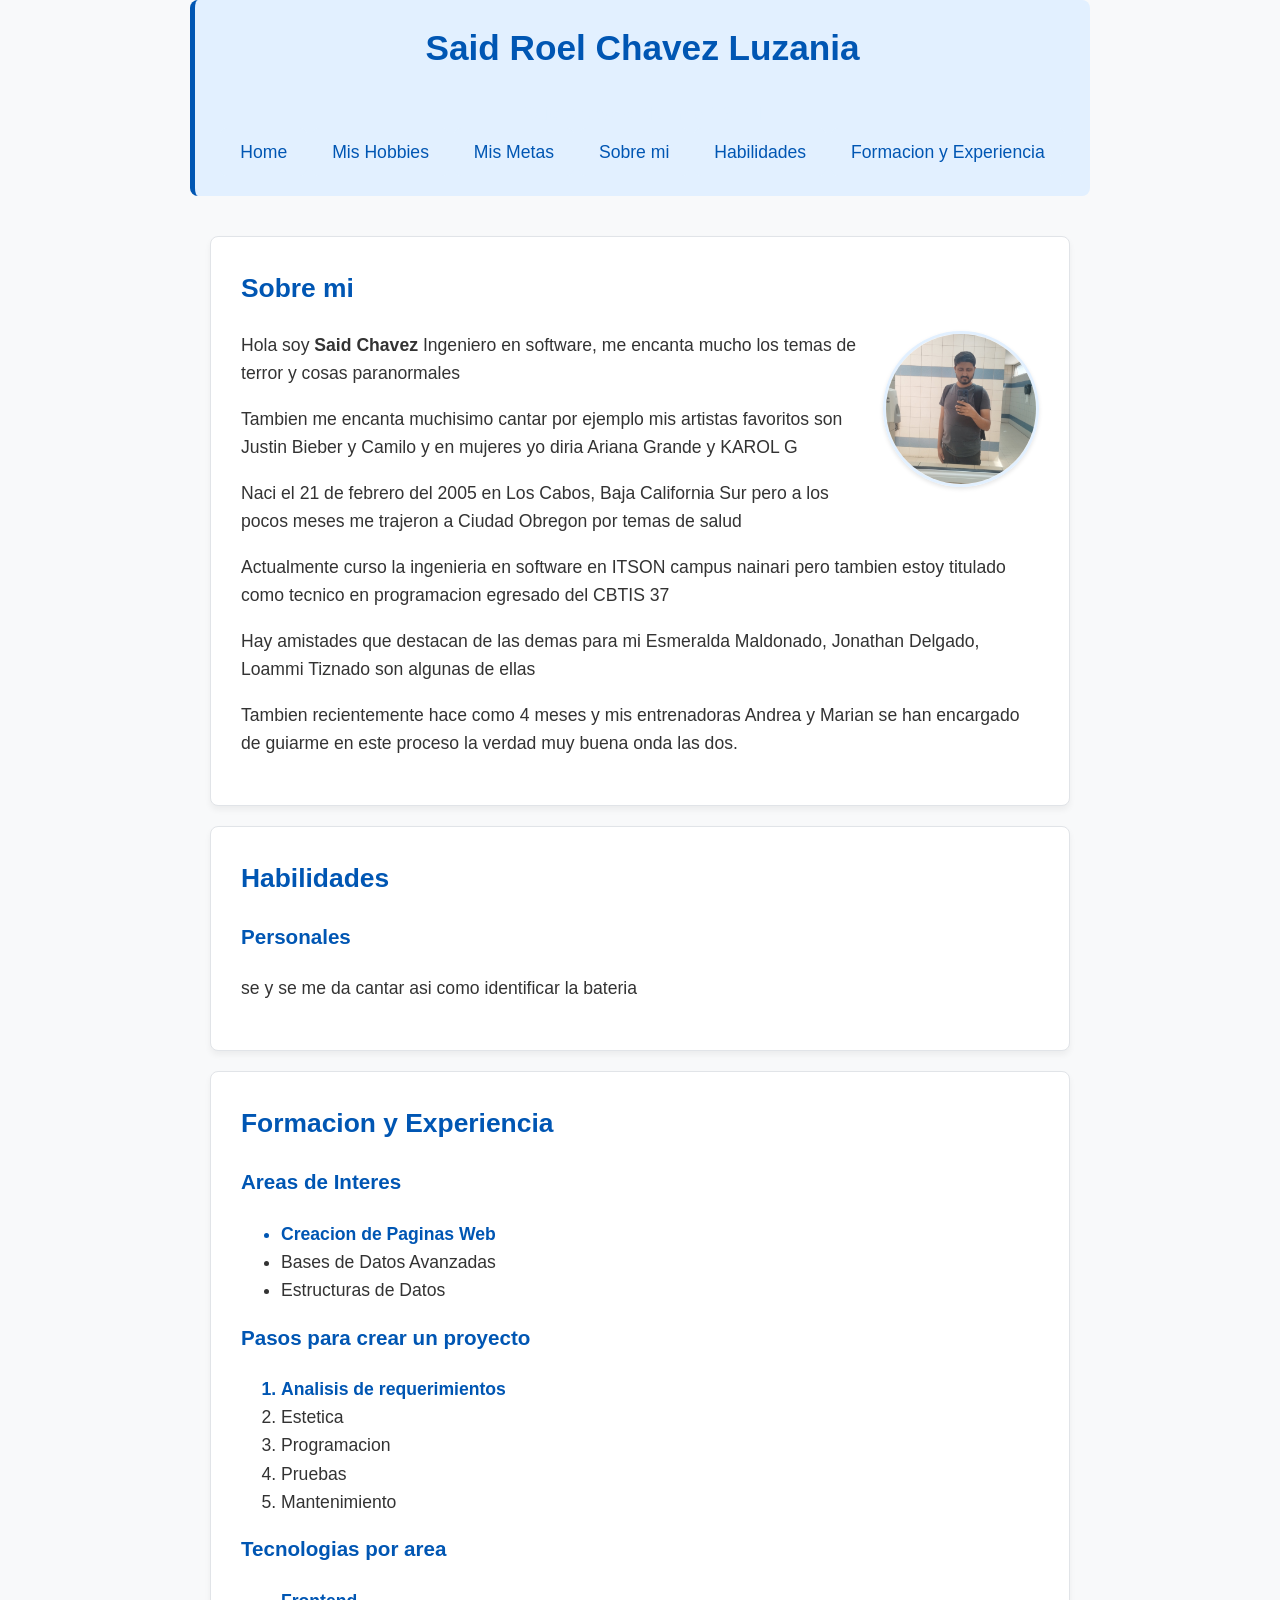
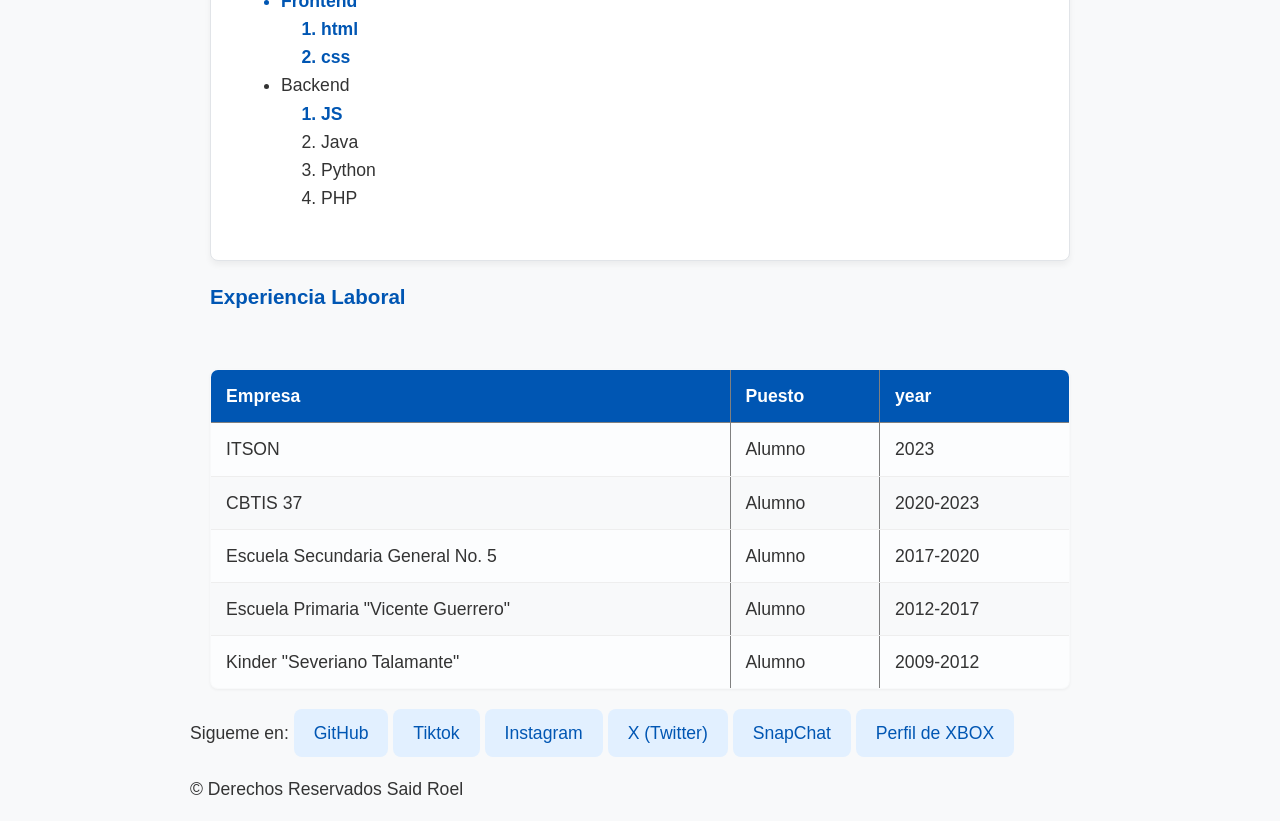
<file: index.html>
<!DOCTYPE html>
<html lang="en">
<head>
    <meta charset="UTF-8">
    <meta name = "viewport" content = "width=device-width, initial-scale=1.0">
    <meta name = "description" content="Portafolio Personal de Said Chavez">
    <meta name = "keywoards" content="portafolio, ingeniero en software, programacion">
    <meta name = "author" content="Said Roel Chavez">
    <meta name = "robots" content="index, follow">

    <title>Portafolio Personal</title>
    <link rel = "icon" href="imagenes/icon.png">
    <link rel = "stylesheet" href="styles.css">


</head>
<body>
<header class="title">
    <h1>Said Roel Chavez Luzania</h1>

    <p>Said Chavez: Alumno ITSON</p>
    <a href="index.html">Home</a>
    <a href="Hobbies.html">Mis Hobbies</a>
    <a href="Metas.html">Mis Metas</a>
    <a href="#sobremi">Sobre mi</a>
    <a href="#habilidades">Habilidades</a>
    <a href="#formacion">Formacion y Experiencia</a>
</header>
<main>
    <section id="sobremi">
        <h1>Sobre mi</h1>
        <img src="./imagenes/said.jpg" alt="aqui deberia estar una imagen de Said" width="150" height="150" class="foto-perfil">

        <p>Hola soy <strong>Said Chavez</strong> Ingeniero en software, me encanta mucho los temas de terror y cosas paranormales</p>
        <p>Tambien me encanta muchisimo cantar por ejemplo mis artistas favoritos son Justin Bieber y Camilo y en mujeres yo diria Ariana Grande y KAROL G</p>
        <p>Naci el 21 de febrero del 2005 en Los Cabos, Baja California Sur pero a los pocos meses me trajeron a Ciudad Obregon por temas de salud</p>
        <p>Actualmente curso la ingenieria en software en ITSON campus nainari pero tambien estoy titulado como tecnico en programacion egresado del CBTIS 37</p>
        <p>Hay amistades que destacan de las demas para mi Esmeralda Maldonado, Jonathan Delgado, Loammi Tiznado son algunas de ellas</p>
        <p>Tambien recientemente hace como 4 meses y mis entrenadoras Andrea y Marian se han encargado de guiarme en este proceso la verdad muy buena onda las dos.</p>
    </section>
    <section id="habilidades">
        <h1>Habilidades</h1>
        <h3>Personales</h3>
        <p>se y se me da cantar asi como identificar la bateria</p>
    </section>
    <section id="formacion">
        <h1>Formacion y Experiencia</h1>
        <h3>Areas de Interes</h3>
        <ul>
            <li>Creacion de Paginas Web
            <li>Bases de Datos Avanzadas
            <li>Estructuras de Datos
        </ul>

        <h3>Pasos para crear  un proyecto</h3>
        <ol>
            <li>Analisis de requerimientos
            <li>Estetica
            <li>Programacion
            <li>Pruebas
            <li>Mantenimiento
        </ol>

        <h3>Tecnologias por area</h3>
        <ul>
            <li>Frontend
                <ol>
                    <li>html</li>
                    <li>css</li>

                </ol>
            </li>
            <li>Backend
                <ol>
                    <li>JS
                    <li>Java
                    <li>Python
                    <li>PHP
                </ol>

            </li>
        </ul>

    </section>

    <h3>Experiencia Laboral</h3>
    <table border="1" class="tabla_bonita">
        <tr>
            <th>Empresa</th>
            <th>Puesto</th>
            <th>year</th>
        </tr>
        <tr>
            <td>ITSON</td>
            <td>Alumno</td>
            <td>2023</td>
        </tr>
        <tr>
            <td>CBTIS 37</td>
            <td>Alumno</td>
            <td>2020-2023</td>
        </tr>
        <tr>
            <td>Escuela Secundaria General No. 5</td>
            <td>Alumno</td>
            <td>2017-2020</td>
        </tr>
        <tr>
            <td>Escuela Primaria "Vicente Guerrero"</td>
            <td>Alumno</td>
            <td>2012-2017</td>
        </tr>
        <tr>
            <td>Kinder "Severiano Talamante"</td>
            <td>Alumno</td>
            <td>2009-2012</td>
        </tr>
    </table>
</main>
<footer>
    <div id = #contacto>
        Sigueme en:

        <a href="https://github.com/saidritson" target="_blank">GitHub</a>
        <a href="https://www.tiktok.com/@said_roel05" target="_blank" >Tiktok</a>
        <a href="https://www.instagram.com/saidroel_" target="_blank" >Instagram</a>
        <a href="https://x.com/saidroel_" target="_blank" >X (Twitter)</a>
        <a href="https://www.snapchat.com/@said_chavez24">SnapChat</a>
        <a href="https://www.xbox.com/es-MX/play/user/Saidroel1234">Perfil de XBOX</a>


    </div>
    <p>&copy; Derechos Reservados Said Roel</p>
</footer>
</body>
</html>
</file>
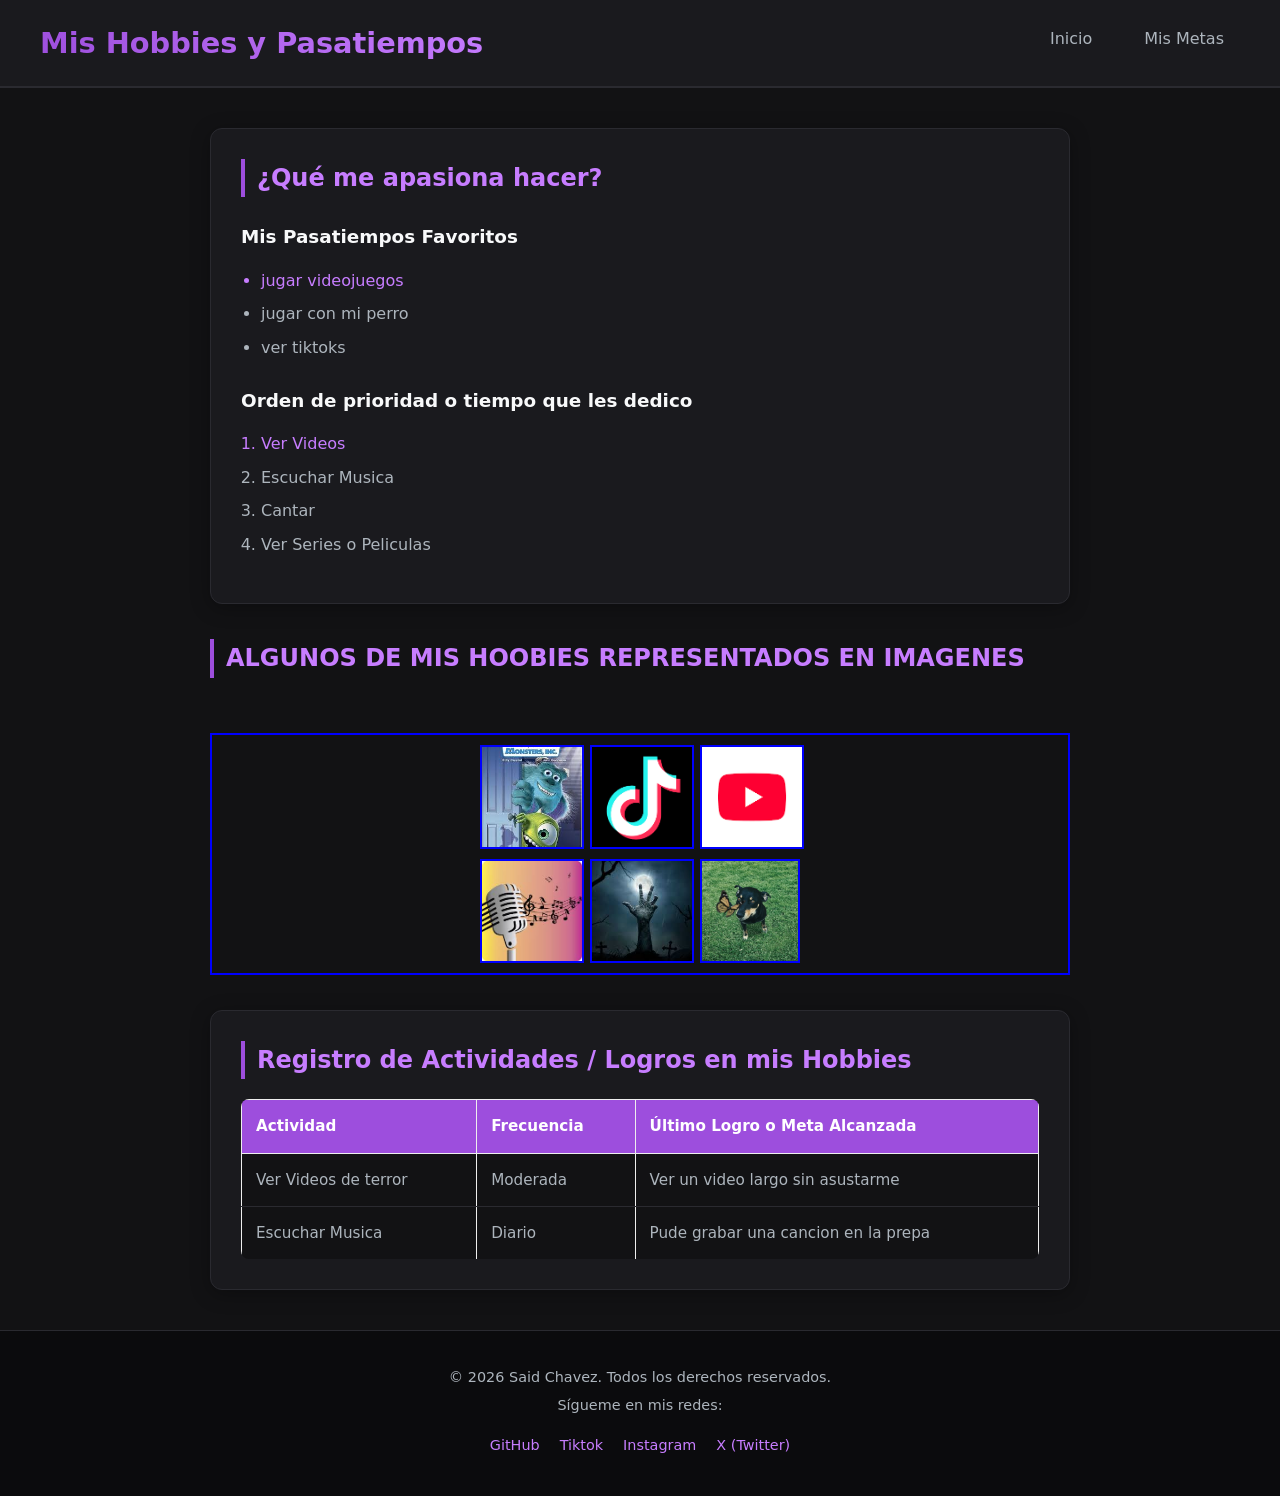
<file: Hobbies.html>
<!DOCTYPE html>
<html lang="es">
<head>
    <meta charset="UTF-8">
    <meta name="viewport" content="width=device-width, initial-scale=1.0">
    <title>Mis Hobbies</title>
    <link rel = "stylesheet" href="styles2.css">

</head>
<body>


<header>
    <h1>Mis Hobbies y Pasatiempos</h1>
    <nav>
        <ul>
            <li><a href="index.html">Inicio</a></li>
            <li><a href="Metas.html">Mis Metas</a></li>
        </ul>
    </nav>
</header>


<main>


    <section>
        <h2>¿Qué me apasiona hacer?</h2>

        <h3>Mis Pasatiempos Favoritos</h3>
        <ul>
            <li>jugar videojuegos</li>
            <li>jugar con mi perro</li>
            <li>ver tiktoks</li>
        </ul>

        <h3>Orden de prioridad o tiempo que les dedico</h3>
        <ol>
            <li>Ver Videos</li>
            <li>Escuchar Musica</li>
            <li>Cantar</li>
            <li>Ver Series o Peliculas</li>
        </ol>
    </section>
    <h2>ALGUNOS DE MIS HOOBIES REPRESENTADOS EN IMAGENES</h2>
    <div class="contenedor">
        <div class="caja"><img src="imagenes/imagen1.jpg" alt="Descripción de la imagen 1"></div>
        <div class="caja"><img src="imagenes/imagen2.png" alt="Descripción de la imagen 2"></div>
        <div class="caja"><img src="imagenes/imagen3.png" alt="Descripción de la imagen 3"></div>
        <div class="caja"><img src="imagenes/imagen4.jpg" alt="Descripción de la imagen 4"></div>
        <div class="caja"><img src="imagenes/imagen5.jpg" alt="Descripción de la imagen 5"></div>
        <div class="caja2"><img src="imagenes/imagen6.jpg" alt="Descripción de la imagen 6"></div>
    </div>

    <section>
        <h2>Registro de Actividades / Logros en mis Hobbies</h2>
        <table border="1">
            <thead>
            <tr>
                <th>Actividad</th>
                <th> Frecuencia</th>
                <th>Último Logro o Meta Alcanzada</th>
            </tr>
            </thead>
            <tbody>
            <tr>
                <td>Ver Videos de terror</td>
                <td>Moderada</td>
                <td>Ver un video largo sin asustarme</td>
            </tr>
            <tr>
                <td>Escuchar Musica</td>
                <td>Diario</td>
                <td>Pude grabar una cancion en la prepa</td>
            </tr>
            </tbody>
        </table>
    </section>

</main>


<footer>
    <p>&copy; 2026 Said Chavez. Todos los derechos reservados.</p>
    <p>Sígueme en mis redes:</p>
    <ul>
        <li><a href="https://github.com/saidritson" target="_blank">GitHub</a></li>
        <li><a href="https://www.tiktok.com/@said_roel05" target="_blank" >Tiktok</a></li>
        <li><a href="https://www.instagram.com/saidroel_" target="_blank" >Instagram</a></li>
        <li><a href="https://x.com/saidroel_" target="_blank" >X (Twitter)</a></li>

    </ul>
</footer>

</body>
</html>
</file>
<file: styles.css>
:root {
    --primary-color: #0056b3;
    --primary-dark: #003d82;
    --secondary-color: #e2f0ff;
    --text-color: #333333;
    --text-light: #666666;
    --bg-color: #f8f9fa;
    --card-bg: #ffffff;
    --border-radius: 8px;
    --spacing: 20px;
}

/* --- Estilos Generales --- */
body {
    font-family: 'Segoe UI', Tahoma, Geneva, Verdana, sans-serif; /* Tipografía más moderna */
    background-color: var(--bg-color);
    font-size: 1.1rem; /* 2rem era demasiado grande para texto base */
    color: var(--text-color);
    line-height: 1.6;
    margin: 0;
    padding: 0;
    display: grid;
    grid-template-rows: auto 1fr auto;
    min-height: 100dvh;
    justify-content: center;
}

h1, h2, h3 {
    color: var(--primary-color); /* Cambiado de marrón a azul para dar coherencia */
    margin-top: 0;
}

h2:before {
    content: "• "; /* Un punto limpio en lugar de guiones */
    color: var(--primary-color);
}

/* --- Header y Footer --- */
header {
    background-color: var(--primary-color);
    color: white;
    padding: var(--spacing);
    text-align: center;
}

header p {
    color: var(--secondary-color);
    margin: 5px 0 0 0;
}

/* --- Contenedor Principal --- */
main {
    display: grid;
    grid-template-columns: 1fr;
    gap: var(--spacing);
    padding: var(--spacing);
    width: 100%;
    max-width: 900px;
    margin: 0 auto; /* Centra el contenido en pantallas grandes */
    box-sizing: border-box;
}

/* --- Secciones (Tarjetas) --- */
#sobremi, #formacion, #habilidades, #contacto {
    background-color: var(--card-bg);
    border: 1px solid #e1e4e8; /* Añadido 'solid' para que el borde exista */
    border-radius: var(--border-radius);
    padding: 30px;
    box-shadow: 0 4px 6px rgba(0,0,0,0.05); /* Sombra más suave y moderna */
    transition: transform 0.2s;
}

/* --- Componentes Específicos --- */
.title {
    background-color: var(--secondary-color); /* Coherente con la paleta */
    border-left: 5px solid var(--primary-color); /* Detalle elegante en el lateral */
    border-radius: var(--border-radius);
    padding: var(--spacing);
    margin-bottom: var(--spacing);
    font-weight: 600;
}

.foto-perfil {
    float: right;
    margin-left: var(--spacing);
    margin-bottom: 10px;
    border-radius: 50%; /* Círculo perfecto */
    border: 3px solid var(--secondary-color);
    box-shadow: 0 2px 4px rgba(0,0,0,0.1);
}

/* Enlaces (Botones) */
a {
    display: inline-flex; /* 'inline-flex' evita que ocupe todo el ancho si no es necesario */
    align-items: center;
    justify-content: center;
    gap: 8px;
    text-decoration: none;
    color: var(--primary-color);
    background-color: var(--secondary-color);
    padding: 10px 20px;
    border-radius: var(--border-radius);
    font-weight: 500;
    transition: all 0.3s ease;
}

a:hover {
    background-color: var(--primary-color);
    color: white;
}

/* Listas */
li:first-child {
    color: var(--primary-color);
    font-weight: bold;
}

/* --- Tablas --- */
.tabla_bonita {
    width: 100%;
    border-collapse: collapse;
    margin-top: 15px;
    border-radius: var(--border-radius);
    overflow: hidden; /* Para que las esquinas de la tabla respeten el border-radius */
    box-shadow: 0 1px 3px rgba(0,0,0,0.05);
}

.tabla_bonita th {
    padding: 12px 15px;
    text-align: left;
    background-color: var(--primary-color);
    color: white;
    font-weight: 600;
}

.tabla_bonita td {
    padding: 12px 15px;
    border-bottom: 1px solid #eeeeee; /* Líneas divisorias más sutiles */
    color: var(--text-color);
}

.tabla_bonita tr:nth-child(even) {
    background-color: #fcfdfe; /* Un gris/azul muy sutil en vez de aqua chillón */
}

.foto-perfil {
    border-radius: 50%; /* Esto la hace redonda, ideal para fotos de perfil */
    object-fit: cover; /* Evita que la imagen se deforme si no es perfectamente cuadrada */

    /* La clave: prepara la animación para que sea suave */
    transition: transform 0.3s ease, box-shadow 0.3s ease;
}

/* Lo que pasa al pasar el mouse */
.foto-perfil:hover {
    transform: translateY(-5px); /* La mueve 5 píxeles hacia arriba */
    box-shadow: 0 10px 20px rgba(0, 0, 0, 0.2); /* Añade una sombra suave abajo */
}
</file>
<file: styles2.css>
:root {
    --bg-main: #121214;       /* Fondo oscuro profundo */
    --bg-card: #1a1a1e;       /* Fondo de las secciones */
    --accent-purple: #9d4edd; /* Morado neón para detalles */
    --accent-glow: #c77dff;   /* Violeta claro para hovers */
    --text-main: #f8f9fa;     /* Texto principal claro */
    --text-muted: #adb5bd;    /* Texto secundario gris */
    --border-radius: 12px;
}

/* --- Estilos Generales --- */
body {
    font-family: 'Poppins', system-ui, -apple-system, sans-serif;
    background-color: var(--bg-main);
    color: var(--text-main);
    margin: 0;
    padding: 0;
    line-height: 1.6;
    display: flex;
    flex-direction: column;
    min-height: 100vh;
}

.contenedor{
    display: grid;
    grid-template-columns: 100px 100px 100px;
    gap: 10px;
    border: 2px solid blue;
    padding: 10px;
    justify-content: center;
}
.caja{
    width: 100px;
    height: 100px;
    border: 2px solid blue;
    justify-content: center;
    align-items: center;

}
.caja img {
    width: 100%;
    height: 100%;
    object-fit: cover; /* Esto hace que la imagen llene el cuadro sin deformarse */
    display: block;    /* Elimina un pequeño espacio en blanco que el HTML deja abajo de las imágenes */
}

.caja2 {
    max-width: 100px;
    height: auto;
    border: 2px solid blue;
    justify-content: center;
    align-items: center;
    display: block;

}
.caja2 img {
    width: 100%;
    height: 100%;
    object-fit: cover; /* Esto hace que la imagen llene el cuadro sin deformarse */
    display: block;    /* Elimina un pequeño espacio en blanco que el HTML deja abajo de las imágenes */
}

/* --- Encabezado y Navegación --- */
header {
    background-color: var(--bg-card);
    padding: 20px 40px;
    display: flex;
    justify-content: space-between;
    align-items: center;
    border-bottom: 2px solid #2a2a30;
    flex-wrap: wrap;
    gap: 15px;
}

header h1 {
    margin: 0;
    font-size: 1.8rem;
    background: linear-gradient(45deg, var(--accent-purple), var(--accent-glow));
    -webkit-background-clip: text;
    -webkit-text-fill-color: transparent;
}

nav ul {
    list-style: none;
    margin: 0;
    padding: 0;
    display: flex;
    gap: 20px;
}

/* Enlaces del Menú */
nav ul a {
    color: var(--text-muted);
    text-decoration: none;
    font-weight: 500;
    padding: 8px 16px;
    border-radius: 20px;
    transition: all 0.3s ease;
}

nav ul a:hover {
    color: var(--text-main);
    background-color: rgba(157, 78, 221, 0.15);
    box-shadow: 0 0 15px rgba(157, 78, 221, 0.2);
}

/* --- Contenedor Principal --- */
main {
    max-width: 900px;
    width: 100%;
    margin: 40px auto;
    padding: 0 20px;
    box-sizing: border-box;
    display: flex;
    flex-direction: column;
    gap: 35px;
    flex: 1; /* Empuja el footer hacia abajo */
}

section {
    background-color: var(--bg-card);
    padding: 30px;
    border-radius: var(--border-radius);
    border: 1px solid #2a2a30;
    box-shadow: 0 4px 20px rgba(0, 0, 0, 0.3);
}

h2 {
    color: var(--accent-glow);
    font-size: 1.5rem;
    margin-top: 0;
    margin-bottom: 20px;
    border-left: 4px solid var(--accent-purple);
    padding-left: 12px;
}

h3 {
    color: var(--text-main);
    font-size: 1.15rem;
    margin-top: 25px;
    margin-bottom: 10px;
}

/* --- Listas --- */
ul, ol {
    padding-left: 20px;
    color: var(--text-muted);
}

li {
    margin-bottom: 8px;
}

/* Resaltar los primeros elementos de las listas de hobbies */
section ul li:first-child,
section ol li:first-child {
    color: var(--accent-glow);
    font-weight: 500;
}

/* --- Tabla de Logros --- */
table {
    width: 100%;
    border-collapse: collapse;
    margin-top: 20px;
    background-color: #121214;
    border-radius: 8px;
    overflow: hidden;
    border: none; /* Elimina el borde antiguo del HTML */
}

th {
    background-color: var(--accent-purple);
    color: white;
    padding: 14px;
    text-align: left;
    font-weight: 600;
    font-size: 0.95rem;
}

td {
    padding: 14px;
    border-bottom: 1px solid #2a2a30;
    color: var(--text-muted);
    font-size: 0.95rem;
}

tr:last-child td {
    border-bottom: none;
}

tr:hover td {
    background-color: rgba(255, 255, 255, 0.02);
    color: var(--text-main);
}

/* --- Footer --- */
footer {
    background-color: #0b0b0d;
    padding: 30px 20px;
    text-align: center;
    border-top: 1px solid #2a2a30;
    margin-top: auto;
}

footer p {
    margin: 5px 0;
    font-size: 0.9rem;
    color: var(--text-muted);
}

/* Redes Sociales del Footer */
footer ul {
    list-style: none;
    padding: 0;
    margin: 15px 0 0 0;
    display: flex;
    justify-content: center;
    gap: 20px;
    flex-wrap: wrap;
}

footer ul a {
    color: var(--accent-glow);
    text-decoration: none;
    font-size: 0.9rem;
    font-weight: 500;
    transition: color 0.2s ease, transform 0.2s ease;
    display: inline-block;
}

footer ul a:hover {
    color: white;
    transform: translateY(-2px); /* Pequeño brinco al pasar el mouse */
}
</file>
